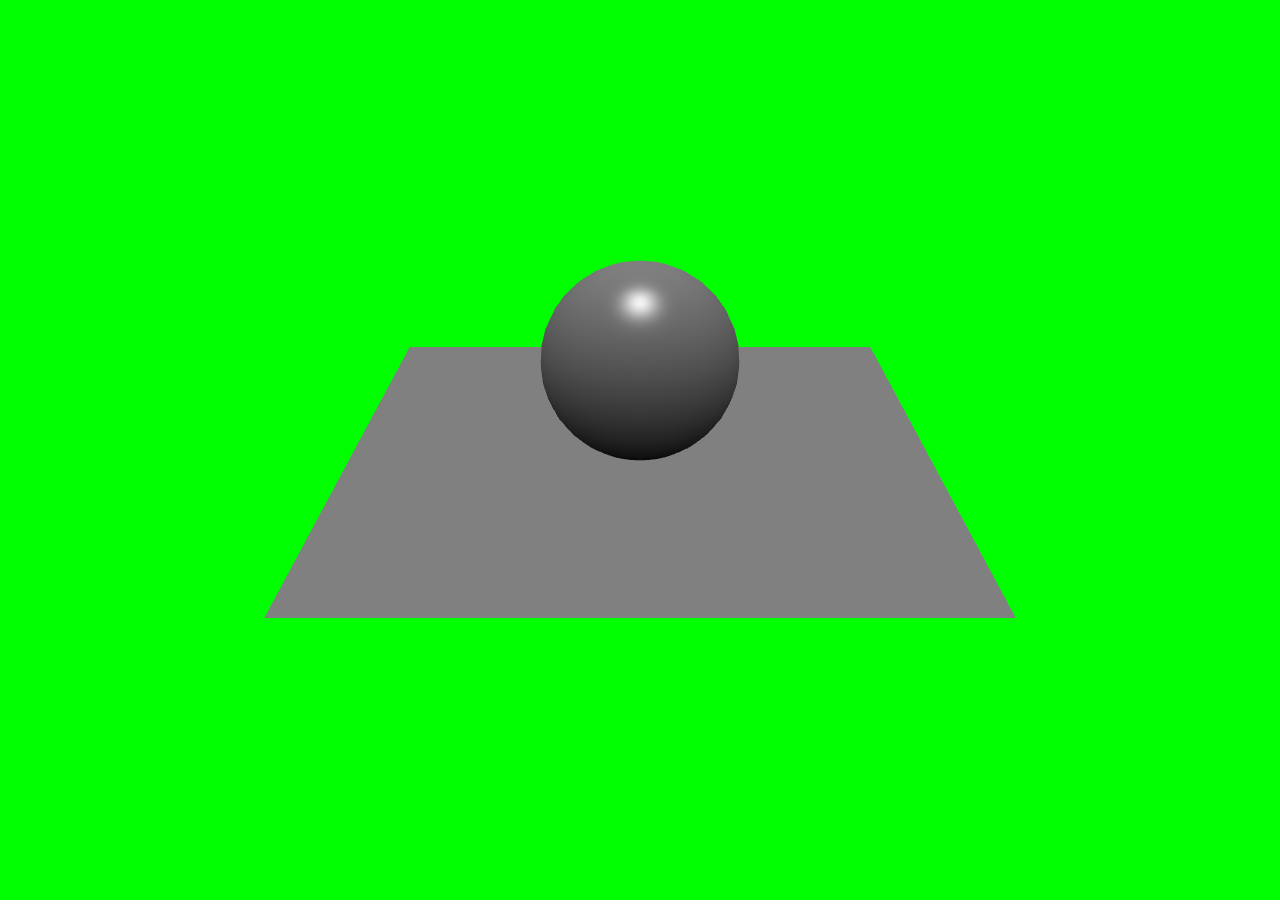
<file: Basic-Scene/index.html>
<!doctype html>
<html>
<head>
    <meta charset="utf-8">
    <title>Babylon - Basic scene</title>

    <link rel="stylesheet" type="text/css" href="basic_scene_style.css"/>

    <script src="javascript/babylon.2.3.js"></script>
    <script src="javascript/hand.js"></script>
    <script src="javascript/cannon.js"></script> <!-- optional physics engine -->
</head>
<body>
<canvas id="renderCanvas"></canvas>
<script type="text/javascript" src="javascript/basic_scene.js"></script>
</body>
</html>
</file>
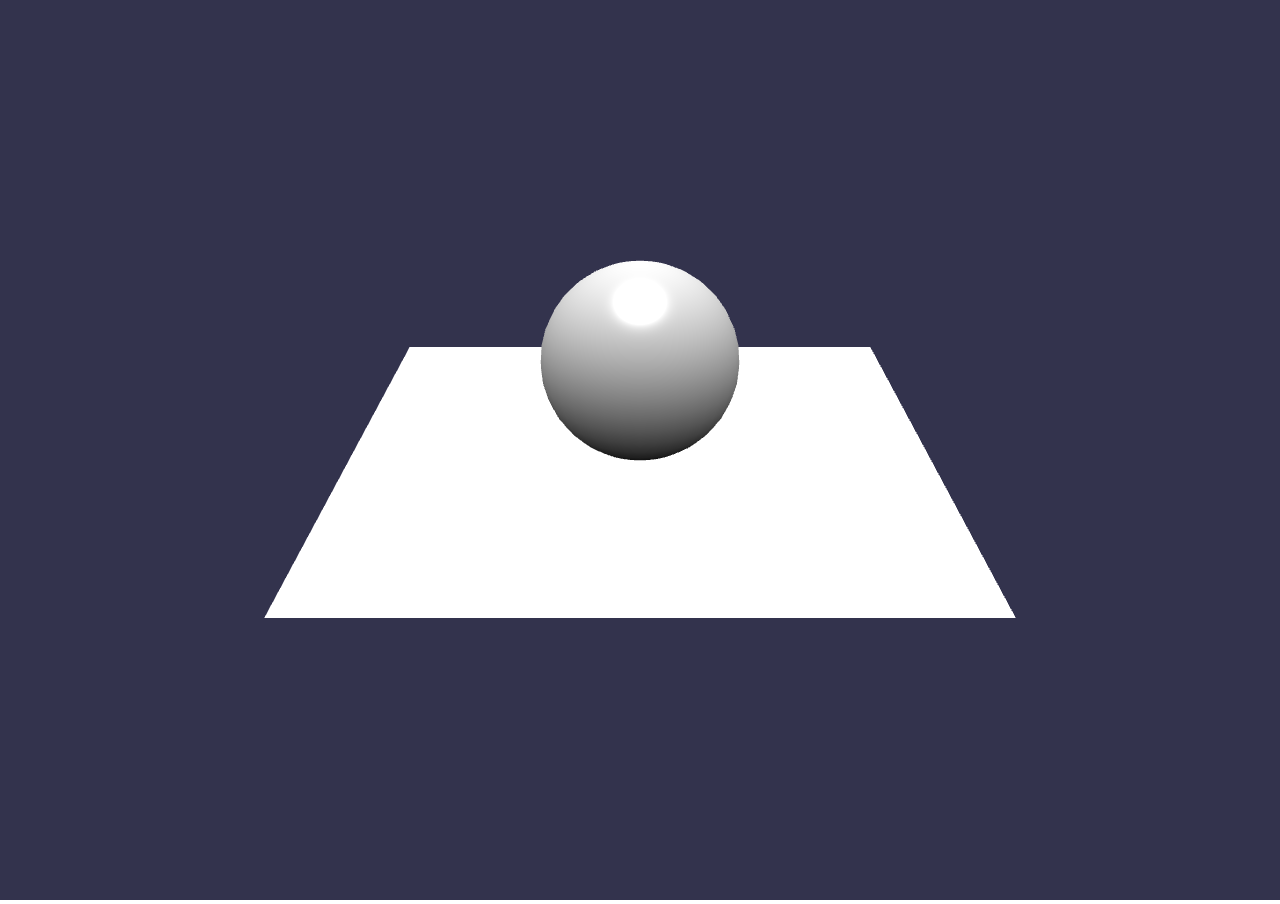
<file: Getting-Started/index.html>
<!DOCTYPE html>
<html>
<head>
    <meta http-equiv="Content-Type" content="text/html" charset="utf-8"/>
    <title>Babylon - Getting Started</title>

    <link rel="stylesheet" type="text/css" href="getting_started_style.css"/>
    <!--- link to the last version of babylon --->
    <script src="javascript/babylon.2.3.js"></script>

</head>
<body>
<canvas id="renderCanvas"></canvas>
<script src="javascript/getting_started.js"></script>

</body>
</html>
</file>
<file: Basic-Scene/basic_scene_style.css>
html, body {
    overflow: hidden;
    width: 100%;
    height: 100%;
    margin: 0;
    padding: 0;
}
#renderCanvas {
    width: 100%;
    height: 100%;
    touch-action: none;
}
</file>
<file: Getting-Started/getting_started_style.css>
html, body {
    overflow: hidden;
    width   : 100%;
    height  : 100%;
    margin  : 0;
    padding : 0;
}

#renderCanvas {
    width   : 100%;
    height  : 100%;
    touch-action: none;
}
</file>
